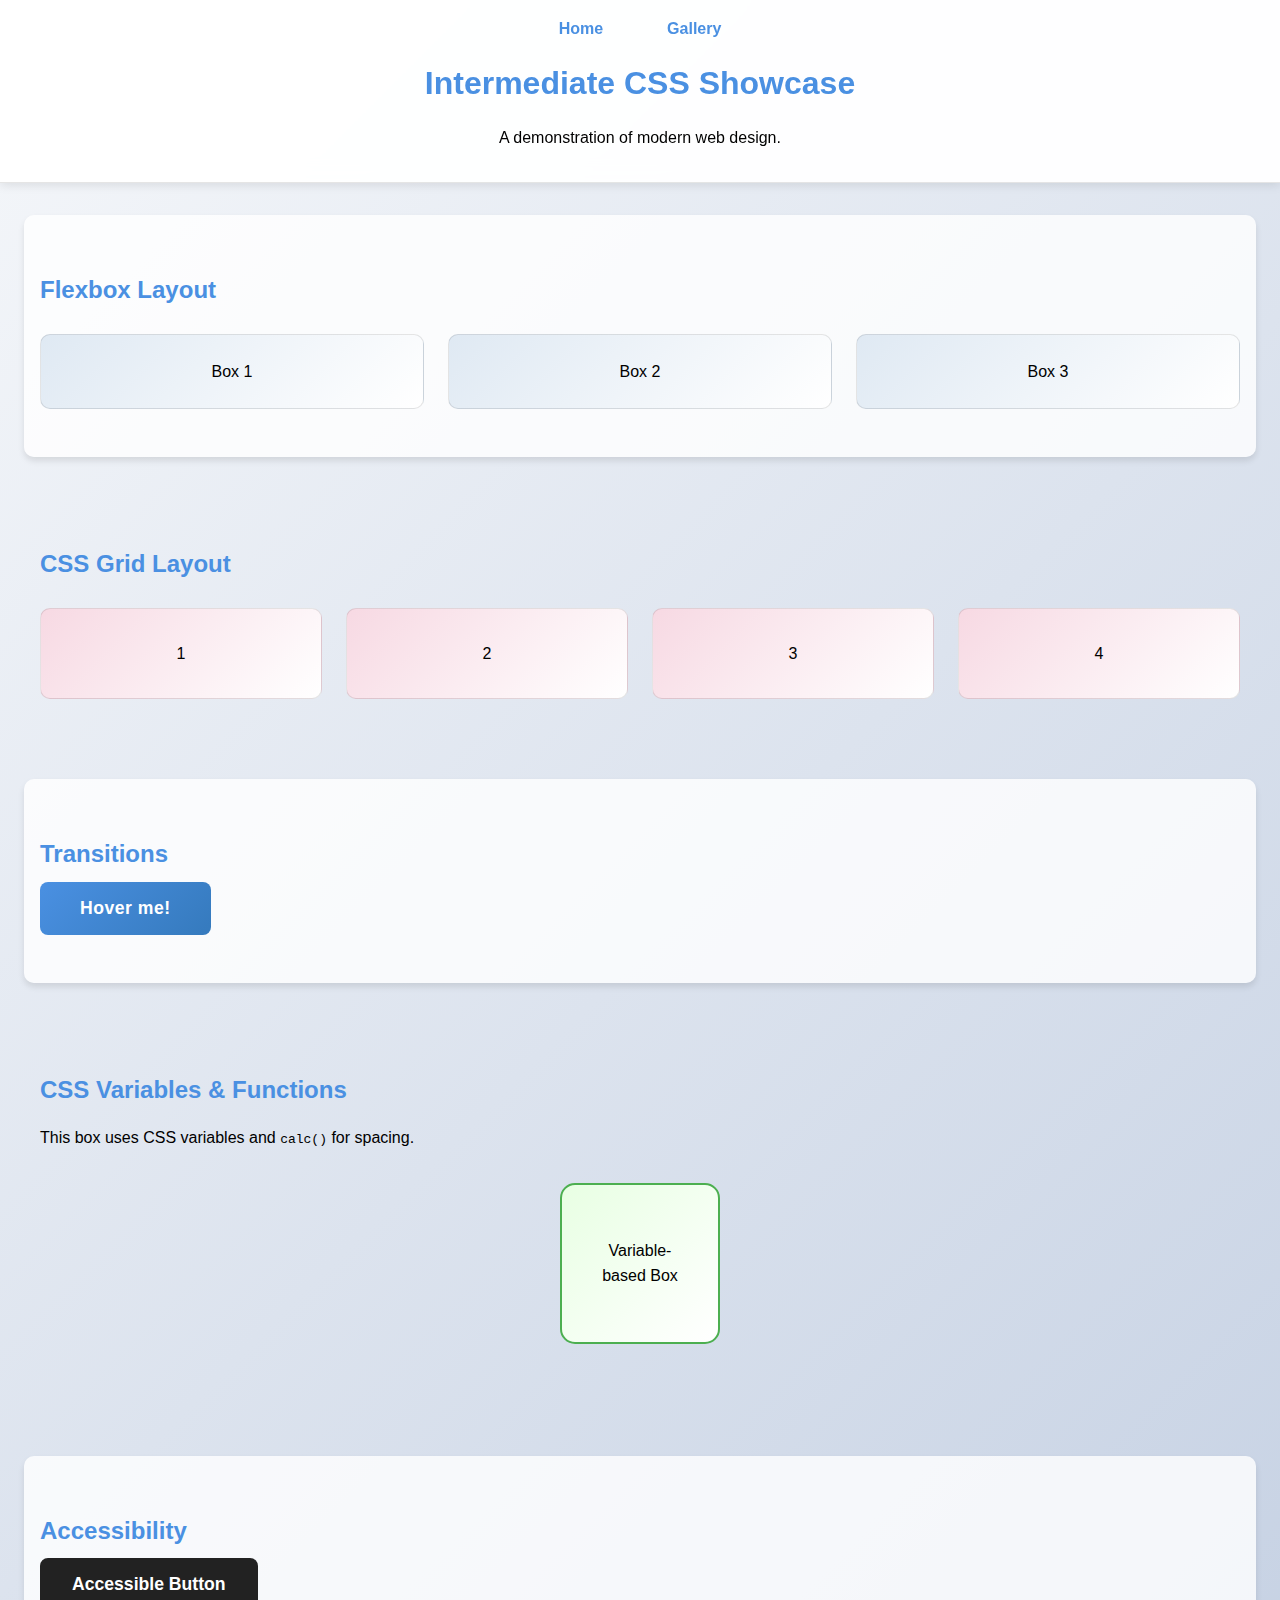
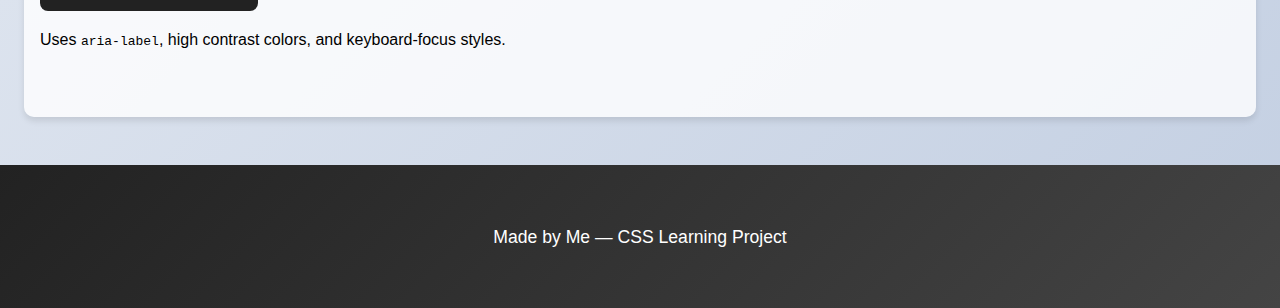
<file: index.html>
<!DOCTYPE html>
<html lang="en">
<head>
  <meta charset="UTF-8" />
  <meta name="viewport" content="width=device-width, initial-scale=1.0" />
  <title>Intermediate CSS Showcase</title>
  <link rel="stylesheet" href="style.css" />
</head>
<body>

<header class="header">
  <nav class="main-nav">
    <ul>
      <li><a href="index.html">Home</a></li>
      <li><a href="gallery.html">Gallery</a></li>
    </ul>
  </nav>
  <h1>Intermediate CSS Showcase</h1>
  <p>A demonstration of modern web design.</p>
</header>

<!-- Demonstrates Flexbox -->
<section class="flex-demo">
  <h2>Flexbox Layout</h2>
  <div class="flex-container">
    <div class="box">Box 1</div>
    <div class="box">Box 2</div>
    <div class="box">Box 3</div>
  </div>
</section>

<!-- Demonstrates Grid -->
<section class="grid-demo">
  <h2>CSS Grid Layout</h2>
  <div class="grid-container">
    <div class="grid-item">1</div>
    <div class="grid-item">2</div>
    <div class="grid-item">3</div>
    <div class="grid-item">4</div>
  </div>
</section>

<!-- Demonstrates Transitions -->
<section class="transition-demo">
  <h2>Transitions</h2>
  <button class="transition-btn">Hover me!</button>
</section>

<!-- Demonstrates Variables + calc() -->
<section class="variable-demo">
  <h2>CSS Variables & Functions</h2>
  <p>This box uses CSS variables and <code>calc()</code> for spacing.</p>
  <div class="variable-box">Variable-based Box</div>
</section>

<!-- Accessibility Example -->
<section class="a11y-demo">
  <h2>Accessibility</h2>
  <button aria-label="Open information popup" class="a11y-btn">Accessible Button</button>
  <p>Uses <code>aria-label</code>, high contrast colors, and keyboard-focus styles.</p>
</section>

<footer class="footer">
  <p>Made by Me — CSS Learning Project</p>
</footer>

</body>
</html>
</file>
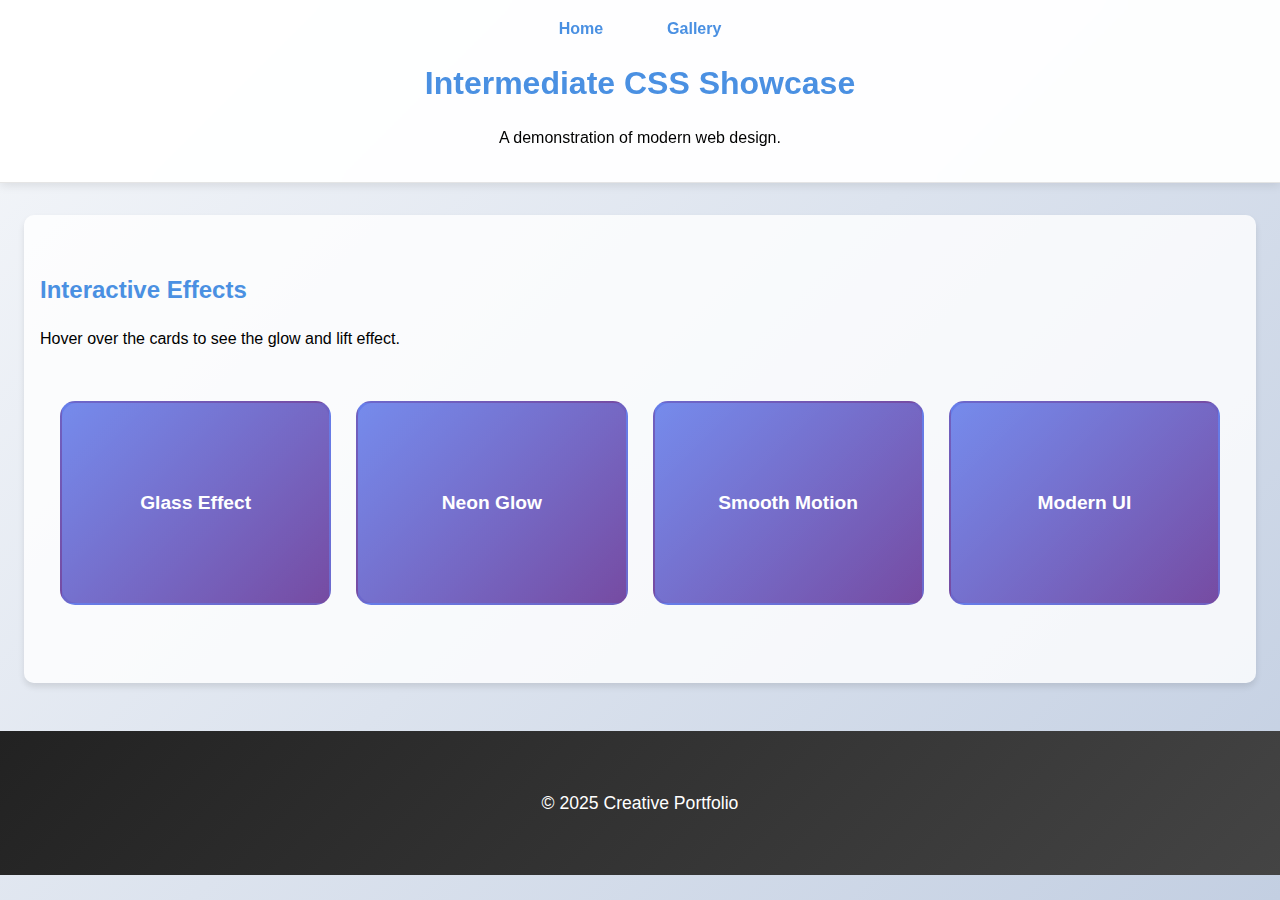
<file: gallery.html>
<!DOCTYPE html>
<html lang="en">
<head>
  <meta charset="UTF-8">
  <meta name="viewport" content="width=device-width, initial-scale=1.0">
  <title>Interactive Gallery</title>
  <link rel="stylesheet" href="style.css">
</head>
<body>
<header class="header">
  <nav class="main-nav">
    <ul>
      <li><a href="index.html">Home</a></li>
      <li><a href="gallery.html">Gallery</a></li>
    </ul>
  </nav>
  <h1>Intermediate CSS Showcase</h1>
  <p>A demonstration of modern web design.</p>
</header>

  <section class="reveal">
    <h2>Interactive Effects</h2>
    <p>Hover over the cards to see the glow and lift effect.</p>
    
    <div class="gallery-grid">
      <div class="card">Glass Effect</div>
      <div class="card">Neon Glow</div>
      <div class="card">Smooth Motion</div>
      <div class="card">Modern UI</div>
    </div>
  </section>

  <footer class="footer">
    <p>© 2025 Creative Portfolio</p>
  </footer>
</body>
</html>
</file>
<file: style.css>
/* ---------------------------
   CSS VARIABLES (Custom Props)
---------------------------- */
:root {
  --primary: #4a90e2;
  --secondary: #9b59b6;
  --padding: 1rem;
  --box-size: calc(80px + 1vw);
}

/* ---------------------------
   GLOBAL STYLES
---------------------------- */
body {
  font-family: 'Segoe UI', Tahoma, Geneva, Verdana, sans-serif;
  margin: 0;
  background: linear-gradient(135deg, #f5f7fa 0%, #c3cfe2 100%);
  line-height: 1.6;
  min-height: 100vh;
}

/* ---------------------------
   HEADER & NAVIGATION
---------------------------- */
.header {
  position: sticky;
  top: 0;
  z-index: 1000;
  background: rgba(255, 255, 255, 0.95);
  backdrop-filter: blur(10px);
  border-bottom: 1px solid rgba(0, 0, 0, 0.1);
  padding: 1rem 2rem;
  text-align: center;
  box-shadow: 0 2px 10px rgba(0, 0, 0, 0.1);
}

.main-nav ul {
  list-style: none;
  padding: 0;
  margin: 0 0 1rem 0;
  display: flex;
  justify-content: center;
  gap: 2rem;
}

.main-nav a {
  text-decoration: none;
  color: var(--primary);
  font-weight: 600;
  padding: 0.5rem 1rem;
  border-radius: 4px;
  transition: all 0.3s ease;
}

.main-nav a:hover {
  background: var(--primary);
  color: white;
}

h1, h2 {
  color: var(--primary);
  margin: 0.5rem 0;
}

/* ---------------------------
   SECTIONS
---------------------------- */
section {
  padding: 3rem var(--padding);
  max-width: 1200px;
  margin: 0 auto;
}

section:nth-child(even) {
  background: rgba(255, 255, 255, 0.8);
  border-radius: 10px;
  margin: 2rem auto;
  box-shadow: 0 4px 6px rgba(0, 0, 0, 0.1);
}

/* ---------------------------
   ANIMATIONS
---------------------------- */
@keyframes fadeInUp {
  from { 
    opacity: 0; 
    transform: translateY(30px); 
  }
  to { 
    opacity: 1; 
    transform: translateY(0); 
  }
}

.reveal {
  animation: fadeInUp 0.8s ease-out forwards;
}

/* ---------------------------
   GALLERY STYLES
---------------------------- */
.gallery-grid {
  display: grid;
  grid-template-columns: repeat(auto-fit, minmax(250px, 1fr));
  gap: 25px;
  padding: 30px 20px;
  margin-top: 20px;
}

.card {
  height: 200px;
  background: linear-gradient(135deg, #667eea 0%, #764ba2 100%);
  border-radius: 15px;
  transition: all 0.4s cubic-bezier(0.175, 0.885, 0.32, 1.275);
  display: flex;
  align-items: center;
  justify-content: center;
  color: white;
  font-weight: bold;
  cursor: pointer;
  font-size: 1.2rem;
  position: relative;
  overflow: hidden;
  border: 2px solid transparent;
}

.card::before {
  content: '';
  position: absolute;
  top: 0;
  left: 0;
  right: 0;
  bottom: 0;
  background: linear-gradient(135deg, rgba(255,255,255,0.1) 0%, rgba(255,255,255,0) 100%);
  border-radius: 15px;
}

.card:hover {
  transform: translateY(-10px) scale(1.05);
  box-shadow: 
    0 20px 40px rgba(74, 144, 226, 0.4),
    0 0 20px rgba(74, 144, 226, 0.2);
  border-color: var(--primary);
  background: linear-gradient(135deg, #4a90e2 0%, #9b59b6 100%);
}

/* Glass Effect Card */
.card:nth-child(1):hover {
  background: linear-gradient(135deg, rgba(255,255,255,0.2) 0%, rgba(255,255,255,0.1) 100%);
  backdrop-filter: blur(10px);
  border: 1px solid rgba(255,255,255,0.3);
}

/* Neon Glow Card */
.card:nth-child(2):hover {
  box-shadow: 
    0 0 20px #00ffff,
    0 0 40px #00ffff,
    0 10px 30px rgba(0, 255, 255, 0.4);
  border-color: #00ffff;
}

/* ---------------------------
   FLEXBOX DEMO
---------------------------- */
.flex-container {
  display: flex;
  gap: 1.5rem;
  margin-top: 1.5rem;
}

.box {
  background: linear-gradient(135deg, #dfe9f3 0%, #ffffff 100%);
  padding: 1.5rem;
  flex: 1;
  text-align: center;
  border-radius: 10px;
  border: 1px solid rgba(0,0,0,0.1);
  transition: transform 0.3s ease;
}

.box:hover {
  transform: translateY(-5px);
}

/* ---------------------------
   GRID DEMO
---------------------------- */
.grid-container {
  display: grid;
  margin-top: 1.5rem;
  gap: 1.5rem;
  grid-template-columns: repeat(auto-fit, minmax(150px, 1fr));
}

.grid-item {
  background: linear-gradient(135deg, #f7d9e3 0%, #ffffff 100%);
  padding: 2rem;
  text-align: center;
  border-radius: 10px;
  border: 1px solid rgba(0,0,0,0.1);
  transition: transform 0.3s ease;
}

.grid-item:hover {
  transform: scale(1.05);
}

/* ---------------------------
   TRANSITIONS DEMO
---------------------------- */
.transition-btn {
  padding: 1rem 2.5rem;
  font-size: 1.1rem;
  background: linear-gradient(135deg, var(--primary) 0%, #357abd 100%);
  color: white;
  border: none;
  border-radius: 8px;
  cursor: pointer;
  transition: all 0.3s ease;
  font-weight: 600;
  letter-spacing: 0.5px;
}

.transition-btn:hover {
  transform: scale(1.1);
  box-shadow: 0 10px 20px rgba(74, 144, 226, 0.3);
}

/* ---------------------------
   VARIABLES + calc() DEMO
---------------------------- */
.variable-box {
  background: linear-gradient(135deg, #e8ffe3 0%, #ffffff 100%);
  padding: calc(var(--padding) * 2);
  width: var(--box-size);
  height: var(--box-size);
  border-radius: 15px;
  text-align: center;
  display: flex;
  align-items: center;
  justify-content: center;
  margin: 2rem auto;
  border: 2px solid #4CAF50;
  transition: all 0.3s ease;
}

.variable-box:hover {
  transform: rotate(5deg) scale(1.1);
}

/* ---------------------------
   ACCESSIBILITY DEMO
---------------------------- */
.a11y-btn {
  background: #222;
  color: white;
  padding: 1rem 2rem;
  border: none;
  border-radius: 8px;
  font-size: 1.1rem;
  font-weight: 600;
  cursor: pointer;
  transition: all 0.3s ease;
}

.a11y-btn:hover, .a11y-btn:focus {
  outline: 3px solid yellow;
  outline-offset: 3px;
  background: #000;
  transform: translateY(-2px);
}

/* ---------------------------
   RESPONSIVE DESIGN
---------------------------- */
@media (max-width: 768px) {
  .header h1 {
    font-size: 1.8rem;
  }
  
  .main-nav ul {
    flex-direction: column;
    gap: 0.5rem;
  }
  
  .flex-container {
    flex-direction: column;
  }
  
  .gallery-grid {
    grid-template-columns: repeat(auto-fit, minmax(200px, 1fr));
    gap: 15px;
    padding: 20px 10px;
  }
  
  .card {
    height: 180px;
    font-size: 1rem;
  }
}

@media (max-width: 480px) {
  .gallery-grid {
    grid-template-columns: 1fr;
  }
  
  .card {
    height: 150px;
  }
}

/* ---------------------------
   FOOTER
---------------------------- */
.footer {
  text-align: center;
  padding: 2.5rem 0;
  background: linear-gradient(135deg, #222 0%, #444 100%);
  color: white;
  margin-top: 3rem;
  font-size: 1.1rem;
}
</file>
